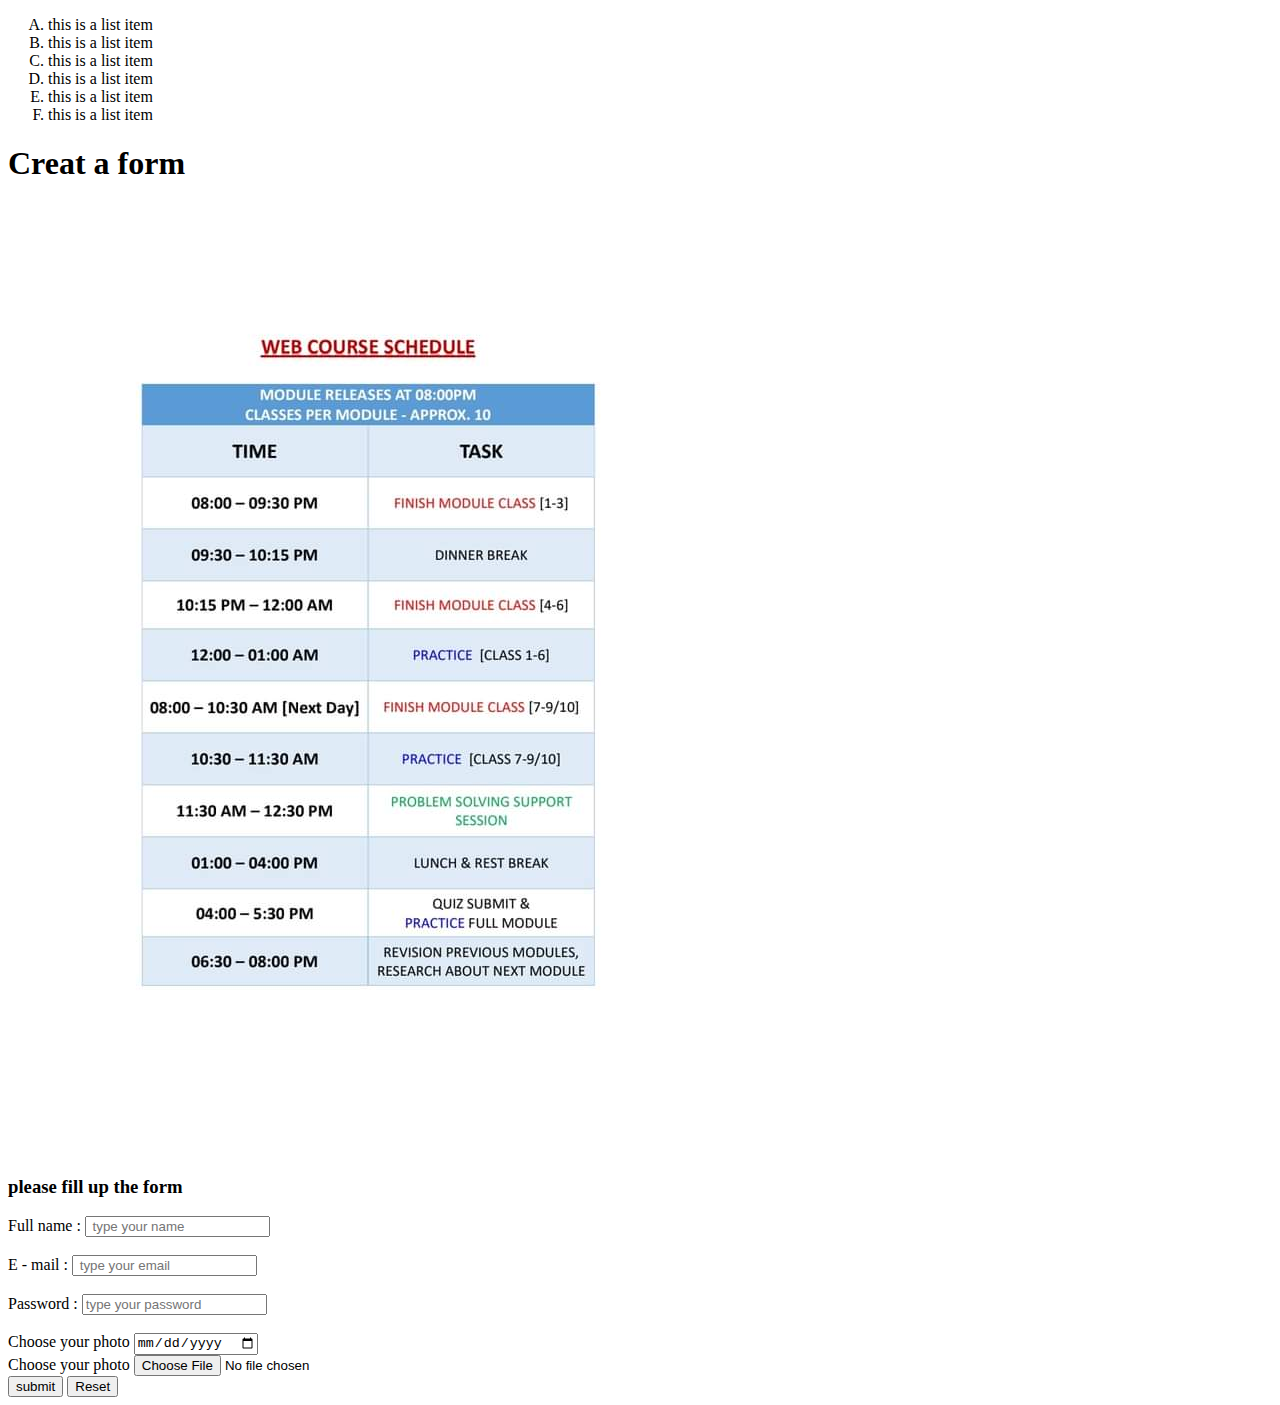
<file: module-1/index.html>
<!DOCTYPE html>
<html lang="en">
<head>
    <meta charset="UTF-8">
    <meta name="viewport" content="width=device-width, initial-scale=1.0">
    <link rel="shortcut icon" href="./images/IMG20230104182303.jpg" type="image/x-icon">
    <title>Developer Shanto</title>
</head>
<body>
    <div>
        <ol type="A">
            <li>this is a list item </li>
            <li>this is a list item </li>
            <li>this is a list item </li>
            <li>this is a list item </li>
            <li>this is a list item </li>
            <li>this is a list item </li>
        </ol>
    </div>
    <h1>Creat a form</h1><br>
    <img src="./images/419676639_355329447275558_8188053604738223723_n.jpg" alt=""><br>
    <h3>please fill up the form</h3>
    <form action="">
        <label for="fulname">Full name : </label>
    <input type="text" id="fulname" placeholder=" type your name"><br>
    <br>
    <label for="email">E - mail    : </label>
    <input type="email" id="email" placeholder=" type your email"><br>
    <br>
    <label for="password">Password : </label>
    <input type="password" id="password" placeholder="type your password"><br>
    <br>
    <label for="dob">Choose your photo</label>
    <input type="date" id="dob" ><br>
    <label for="photo">Choose your photo</label>
    <input type="file" id="photo" >
    <br>
    <button>submit</button> <input type="reset">
    </form>
    
     

</body>
</html>
</file>
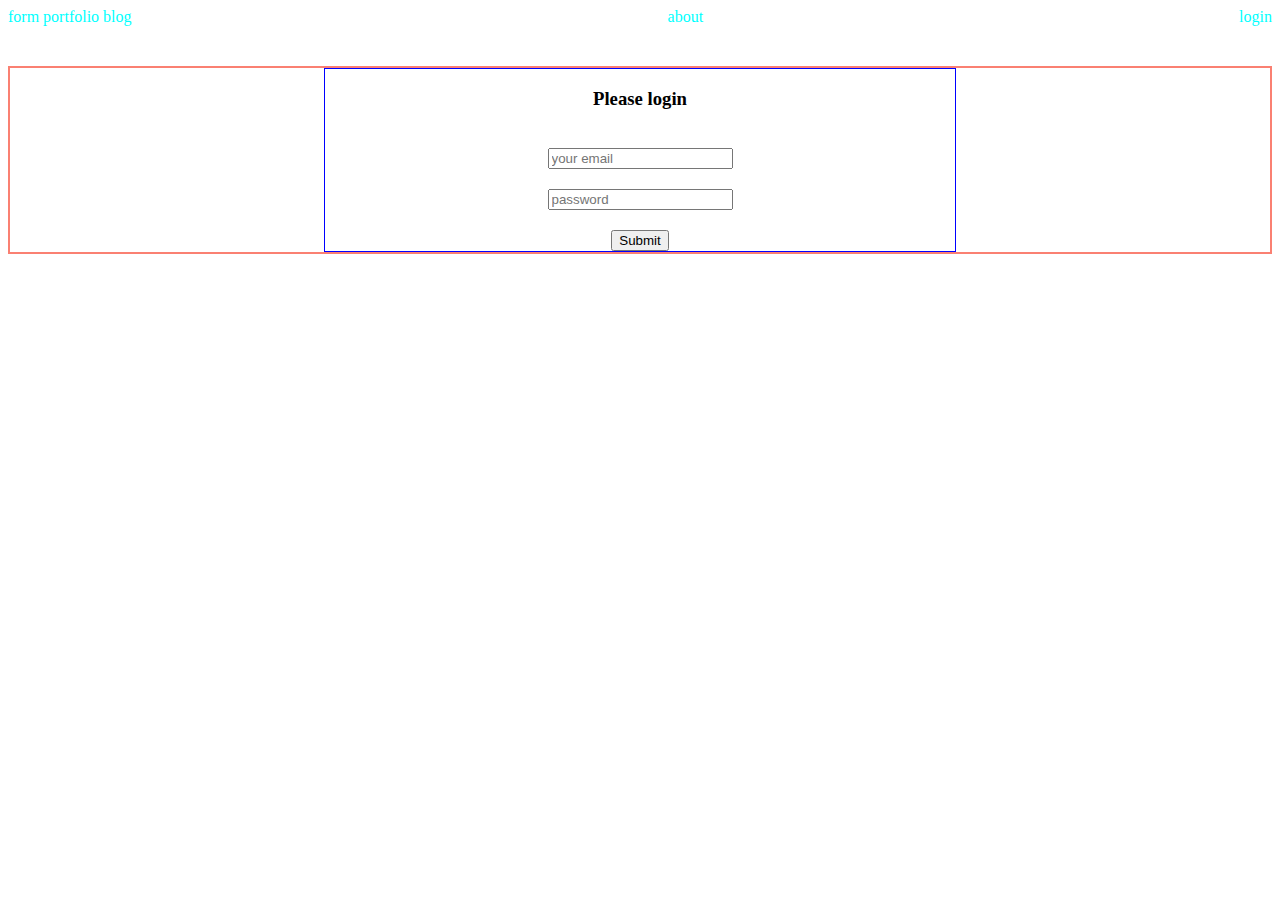
<file: module-7/index.html>
<!DOCTYPE html>
<html lang="en">
<head>
    <meta charset="UTF-8">
    <meta name="viewport" content="width=device-width, initial-scale=1.0">
    <title>Form</title>
    <style>
        nav{
            display: flex;
            justify-content: space-between;
        }
        nav a{
            text-decoration: none;
            color: aqua;
            
        }
        .ligin-container{
            display: flex;
            justify-content: center;
            margin-top: 40px;
            border: 2px solid salmon;
        }
        .login-form{
            display: flex;
            flex-direction: column;
            border: 1px solid blue;
            align-items: center;
            width: 50%;
        }
        .login-form input{
            margin-top: 20px;
        }

    </style>
</head>
<body>
    <nav>
        <div>
            <a href="">form</a>
        <a href="">portfolio</a>
        <a href="">blog</a>
        </div> 
        <a href="">about</a>
        <a href="">login</a>
    </nav>
    <section class="ligin-container">
        <form action="" class="login-form">
            <h3>Please login</h3>
            <input type="email" placeholder="your email" required>
            <input type="password" placeholder="password"> 
            <input type="submit">
        </form>
    </section>
</body>
</html>
</file>
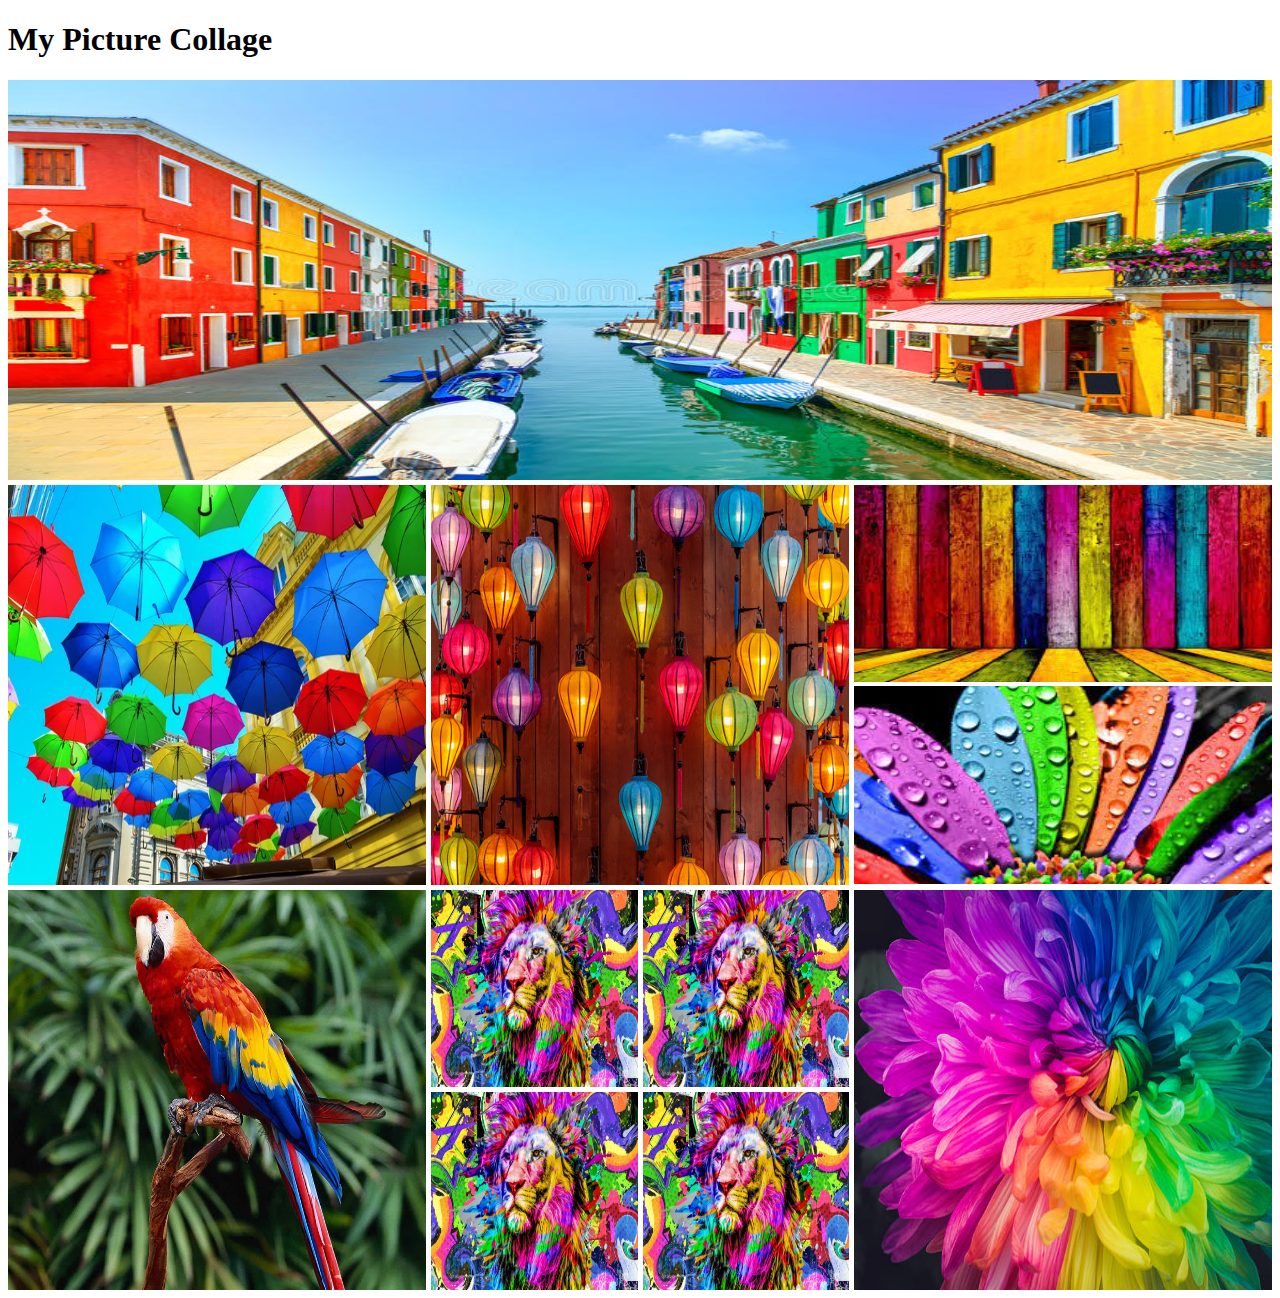
<file: module-8/index.html>
<!DOCTYPE html>
<html lang="en">

<head>
    <meta charset="UTF-8">
    <meta name="viewport" content="width=device-width, initial-scale=1.0">
    <title>Image Collage</title>
    <link rel="stylesheet" href="styles.css">
</head>

<body>
    <header>
        <h1>My Picture Collage</h1>

    </header>
    <main>
        <section>
            <div class="row">
                <img src="./image-collage/A.jpg" alt="">
            </div>
            <div class="row">
                <div>
                    <img src="./image-collage/B.jpg" alt="">

                </div>
                <div>
                    <img src="./image-collage/C.jpg" alt="">
                </div>
                <div class="vertical-collage">
                    <img src="./image-collage/D.jpg" alt="">
                    <img src="./image-collage/E.jpg" alt="">
                </div>

            </div>
            <div class="row">
                <div>
                    <img src="./image-collage/F.jpg" alt="">
                </div>
                <div class="square-collage">
                    <img src="./image-collage/G.jpg" alt="">
                    <img src="./image-collage/G.jpg" alt="">
                    <img src="./image-collage/G.jpg" alt="">
                    <img src="./image-collage/G.jpg" alt="">
                </div>
                <div>
                    <img src="./image-collage/H.jpg" alt="">
                </div>
            </div>
        </section>
    </main>

</body>

</html>
</file>
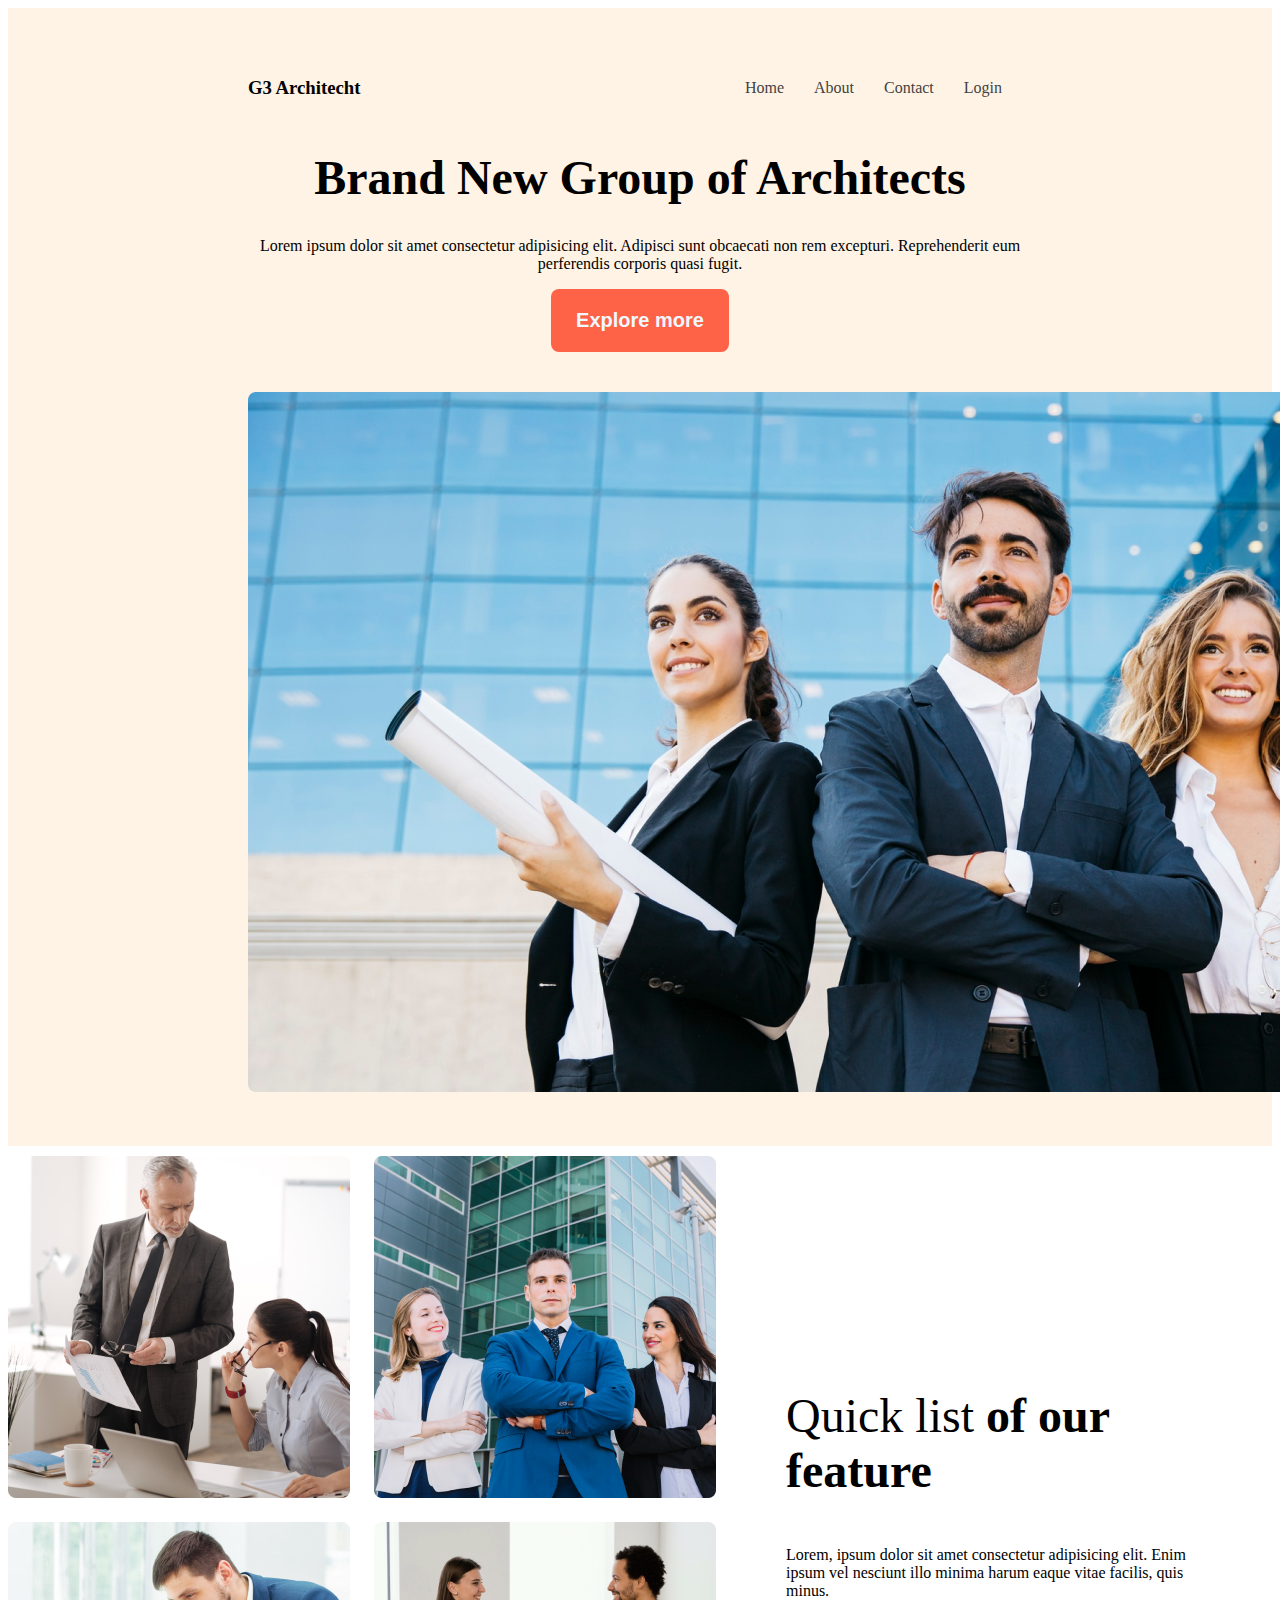
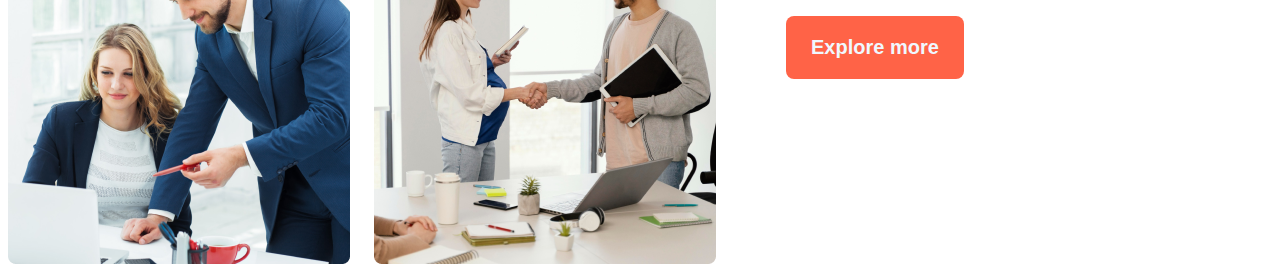
<file: module-9/index.html>
<!DOCTYPE html>
<html lang="en">

<head>
    <meta charset="UTF-8">
    <meta name="viewport" content="width=device-width, initial-scale=1.0">
    <title>G3 Architecht</title>
    <link rel="stylesheet" href="./styles.css">
</head>

<body>
    <header>
        <nav>
            <h3>G3 Architecht</h3>
            <ul>
                <li><a href="">Home</a></li>
                <li><a href="">About</a></li>
                <li><a href="">Contact</a></li>
                <li><a href="">Login</a></li>
            </ul>
        </nav>
        <div class="banner-content">
            <div class="banner-title">
                <h1>Brand New Group of Architects</h1>
                <p>Lorem ipsum dolor sit amet consectetur adipisicing elit. Adipisci sunt obcaecati non rem excepturi.
                    Reprehenderit eum perferendis corporis quasi fugit.</p>
                <button>Explore more</button>
            </div>
        </div>
        <div class="banner-image">
            <img src="./g3-architects-resources/images/banner.png" alt="">
        </div>

    </header>
    <main>
        <section class="teams-container">
            <div class="teams-img-container">
                <img src="./g3-architects-resources/images/team1.png" alt="">
                <img src="./g3-architects-resources/images/team2.png" alt="">
                <img src="./g3-architects-resources/images/team3.png" alt="">
                <img src="./g3-architects-resources/images/team4.png" alt="">
            </div>
            <div class="teams-content">
                <h3 class="teams-title"><span class="quick-list">Quick list</span> <span>of our </span><span class="teams-feature">feature</span></h3>
                <p class="teams-discription">Lorem, ipsum dolor sit amet consectetur adipisicing elit. Enim ipsum vel nesciunt illo minima harum eaque vitae facilis, quis minus.
                </p>
                <button>Explore more</button>
            </div>

        </section>
    </main>

</body>

</html>
</file>
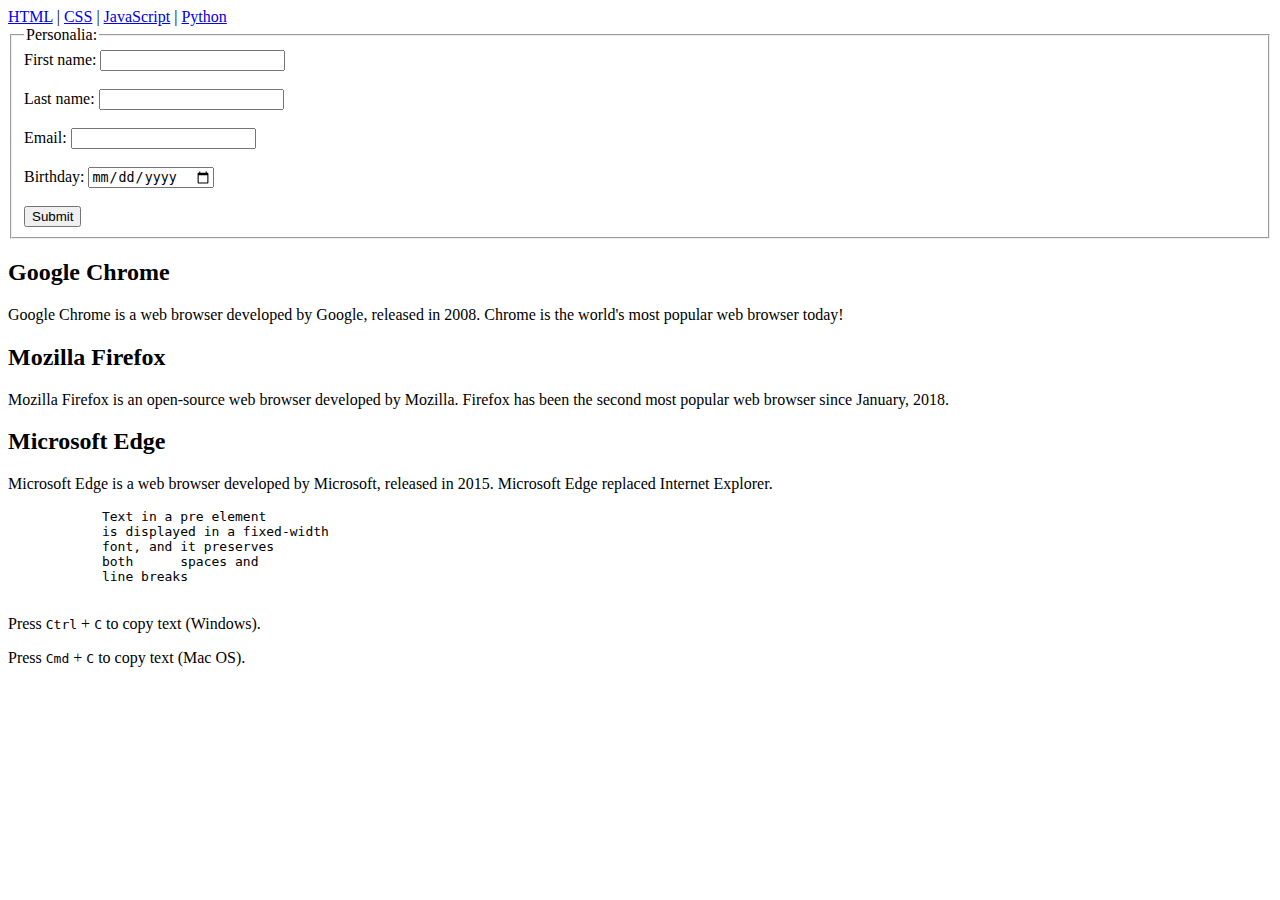
<file: module-1/blocklevel.html>
<!DOCTYPE html>
<html lang="en">
<head>
    <meta charset="UTF-8">
    <meta name="viewport" content="width=device-width, initial-scale=1.0">
    <title>Block level Element</title>
</head>
<body>
    <nav>
        <a href="/html/">HTML</a> |
        <a href="/css/">CSS</a> |
        <a href="/js/">JavaScript</a> |
        <a href="/python/">Python</a>
      </nav>
    <form action="/action_page.php">
        <fieldset>
          <legend>Personalia:</legend>
          <label for="fname">First name:</label>
          <input type="text" id="fname" name="fname"><br><br>
          <label for="lname">Last name:</label>
          <input type="text" id="lname" name="lname"><br><br>
          <label for="email">Email:</label>
          <input type="email" id="email" name="email"><br><br>
          <label for="birthday">Birthday:</label>
          <input type="date" id="birthday" name="birthday"><br><br>
          <input type="submit" value="Submit">
        </fieldset>
      </form>
      <article>
        <h2>Google Chrome</h2>
        <p>Google Chrome is a web browser developed by Google, released in 2008. Chrome is the world's most popular web browser today!</p>
        </article>
        
        <article>
        <h2>Mozilla Firefox</h2>
        <p>Mozilla Firefox is an open-source web browser developed by Mozilla. Firefox has been the second most popular web browser since January, 2018.</p>
        </article>
        
        <article>
        <h2>Microsoft Edge</h2>
        <p>Microsoft Edge is a web browser developed by Microsoft, released in 2015. Microsoft Edge replaced Internet Explorer.</p>
        </article>
        <pre>
            Text in a pre element
            is displayed in a fixed-width
            font, and it preserves
            both      spaces and
            line breaks
            </pre>
            <p>Press <kbd>Ctrl</kbd> + <kbd>C</kbd> to copy text (Windows).</p>

<p>Press <kbd>Cmd</kbd> + <kbd>C</kbd> to copy text (Mac OS).</p>
</body>
</html>
</file>
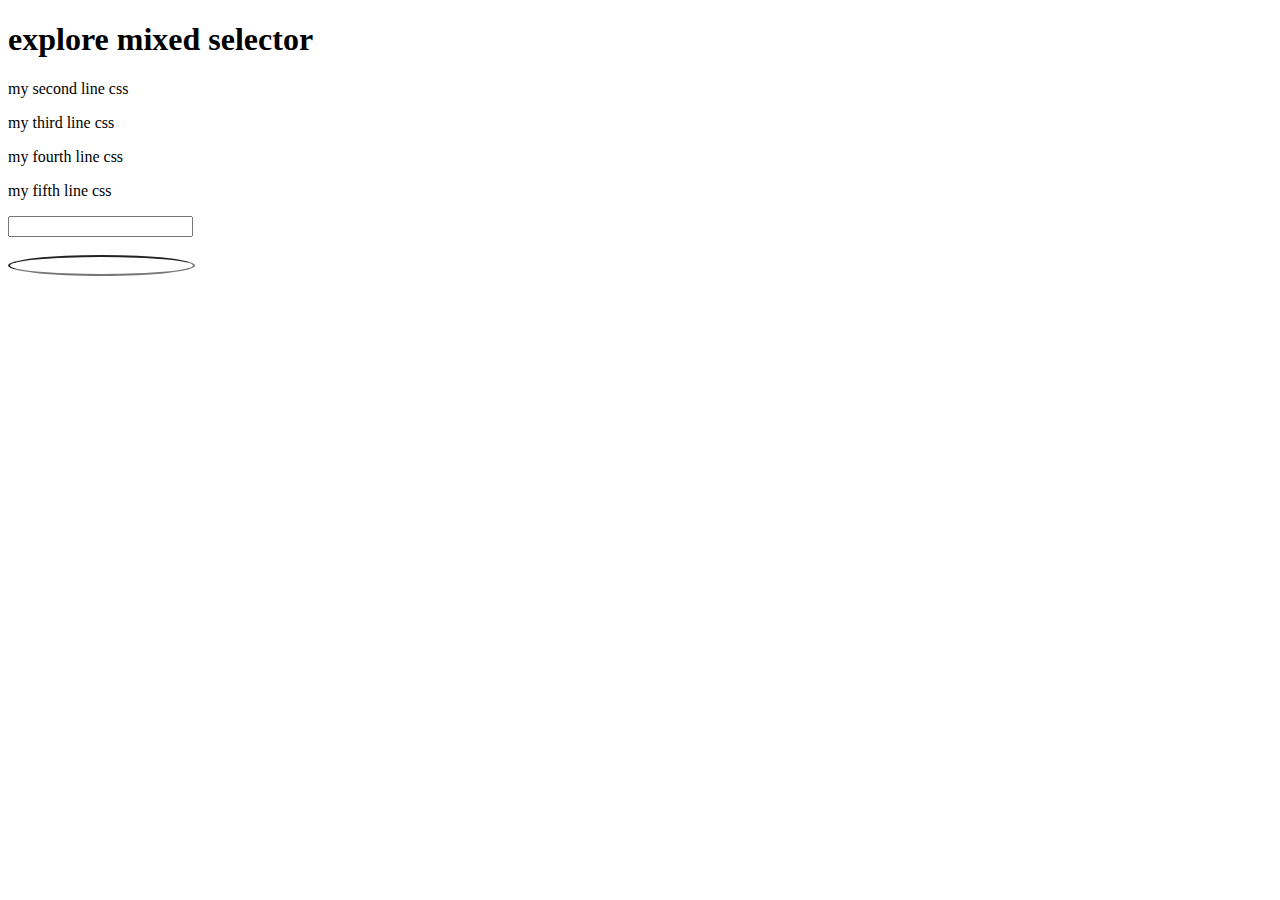
<file: module-1/explore-css.html>
<!DOCTYPE html>
<html lang="en">

<head>
    <meta charset="UTF-8">
    <meta name="viewport" content="width=device-width, initial-scale=1.0">
    <title>mixed selector</title>
    <style>
        h1 {
            font-weight: bold;
        }
         
         input:nth-of-type(2){
            font-style: italic;
            border-radius: 50%;
            color: red;
         }
    </style>
</head>

<body>
    <h1>explore mixed selector</h1>
    <p>my second line css</p>
    <p>my third line css</p>
    <p>my fourth line css</p>
    <p>my fifth line css</p>
    <input type="text">
    <br>
    <br>
    <input type="password">
</body>

</html>
</file>
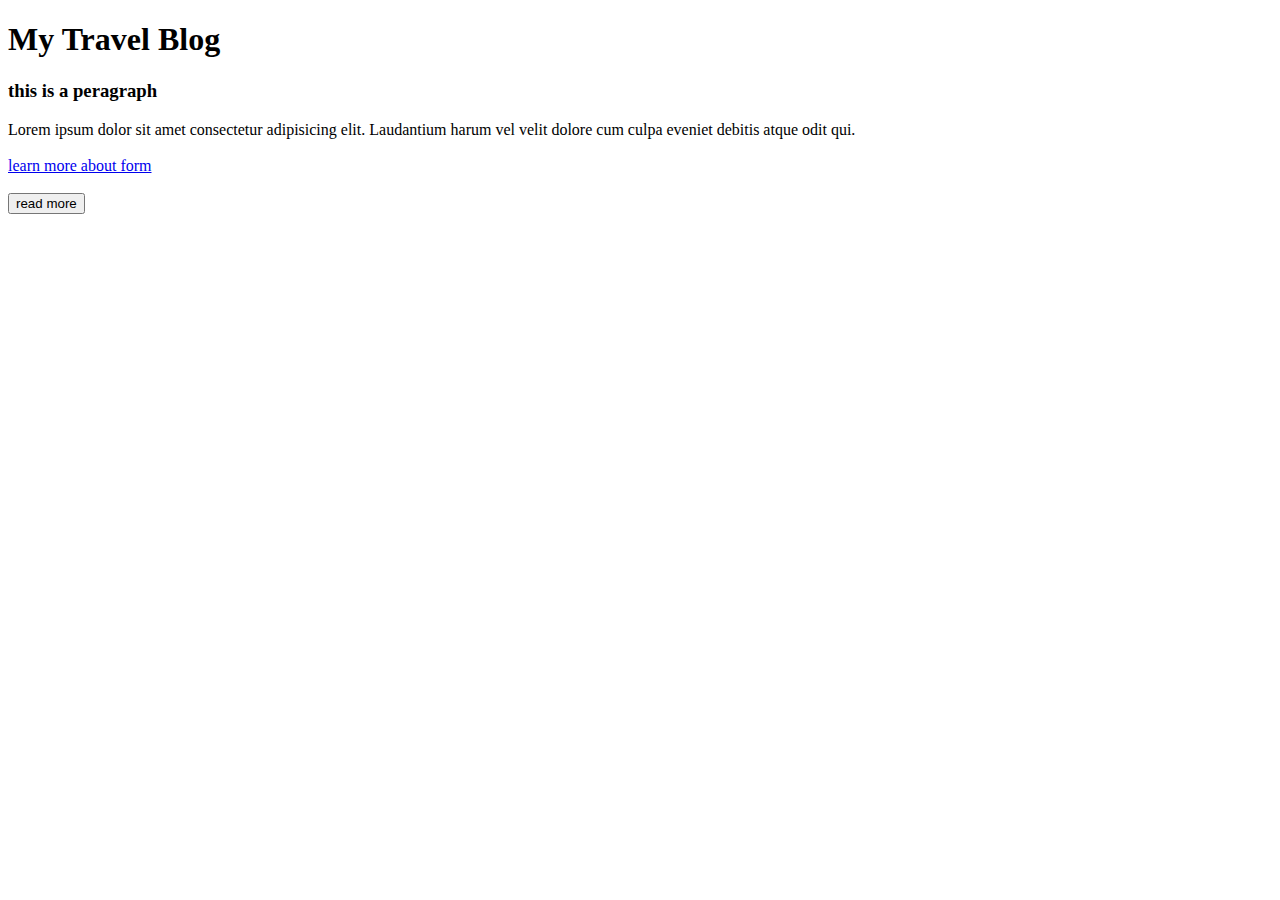
<file: module-1/travel.html>
<!DOCTYPE html>
<html lang="en">
<head>
    <meta charset="UTF-8">
    <meta name="viewport" content="width=device-width, initial-scale=1.0">
    <title>My Travel Blog</title>
</head>
<body>
    <!-- this is header section -->
    <header>
        <h1><strong>My  <span>Travel</span> Blog </strong></h1>
        <div>
            <h3>this is a peragraph</h3>
            Lorem ipsum dolor sit amet consectetur adipisicing elit. Laudantium harum vel velit dolore cum culpa eveniet debitis atque odit qui.
        </div><br>
        <a href="https://www.youtube.com/watch?v=HoV2LR3-Izo" target="_blank">learn more about form</a><br>

        <br>
        <button>read more</button>

    </header>
    <main>

    </main>
    <footer>

    </footer>
</body>
</html>
</file>
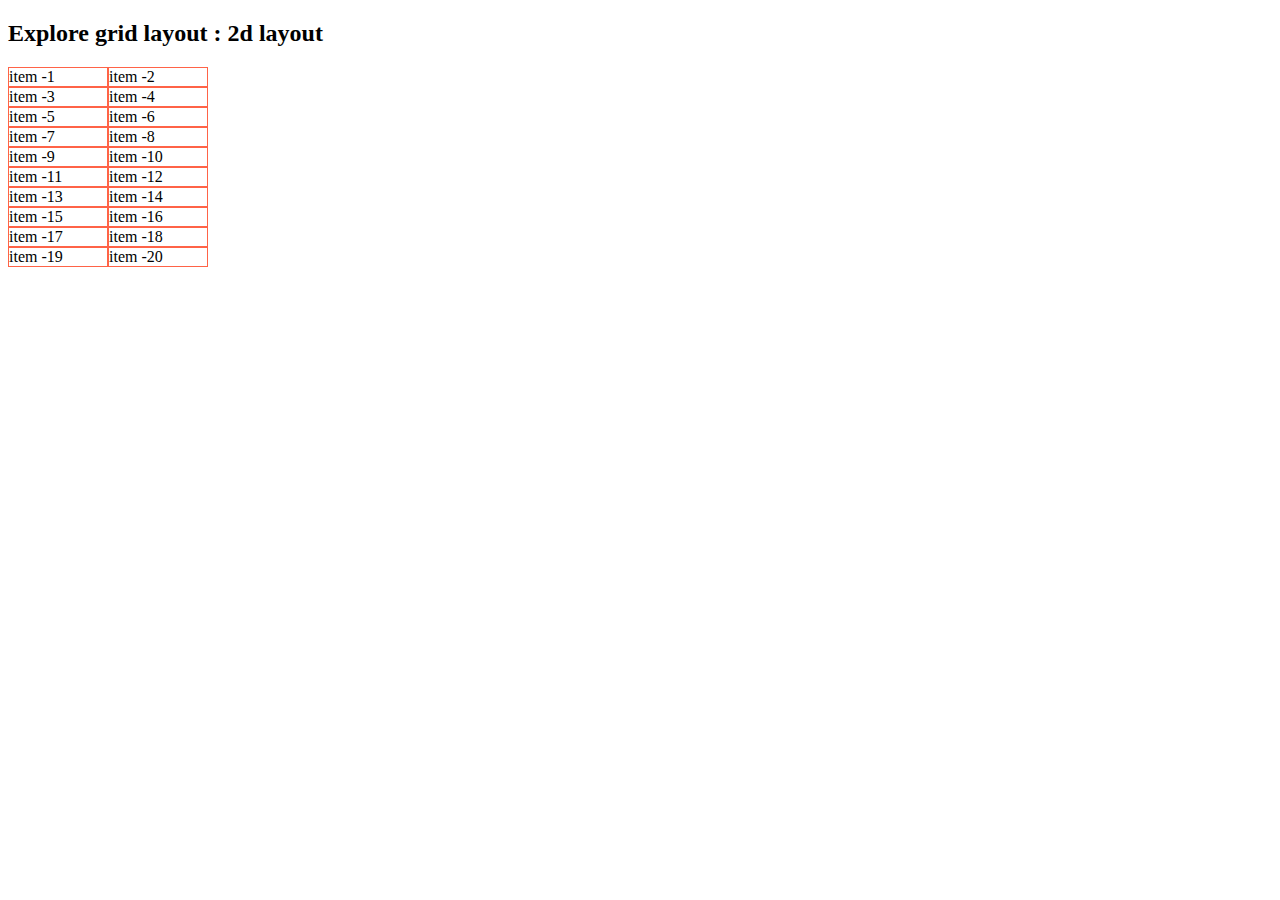
<file: module-7/Grid.html>
<!DOCTYPE html>
<html lang="en">
<head>
    <meta charset="UTF-8">
    <meta name="viewport" content="width=device-width, initial-scale=1.0">
    <title>Grid layout</title>
    <style>
        .container{
            display: grid;
            grid-template-columns: repeat(2,100px);
        }
        .item{
            border: 1px solid tomato;
        }
    </style>
</head>
<body>
    <h2>Explore grid layout : 2d layout</h2>
    <div class="container">
        <div class="item">item -1</div>
        <div class="item">item -2</div>
        <div class="item">item -3</div>
        <div class="item">item -4</div>
        <div class="item">item -5</div>
        <div class="item">item -6</div>
        <div class="item">item -7</div>
        <div class="item">item -8</div>
        <div class="item">item -9</div>
        <div class="item">item -10</div>
        <div class="item">item -11</div>
        <div class="item">item -12</div>
        <div class="item">item -13</div>
        <div class="item">item -14</div>
        <div class="item">item -15</div>
        <div class="item">item -16</div>
        <div class="item">item -17</div>
        <div class="item">item -18</div>
        <div class="item">item -19</div>
        <div class="item">item -20</div>

    </div>
</body>
</html>
</file>
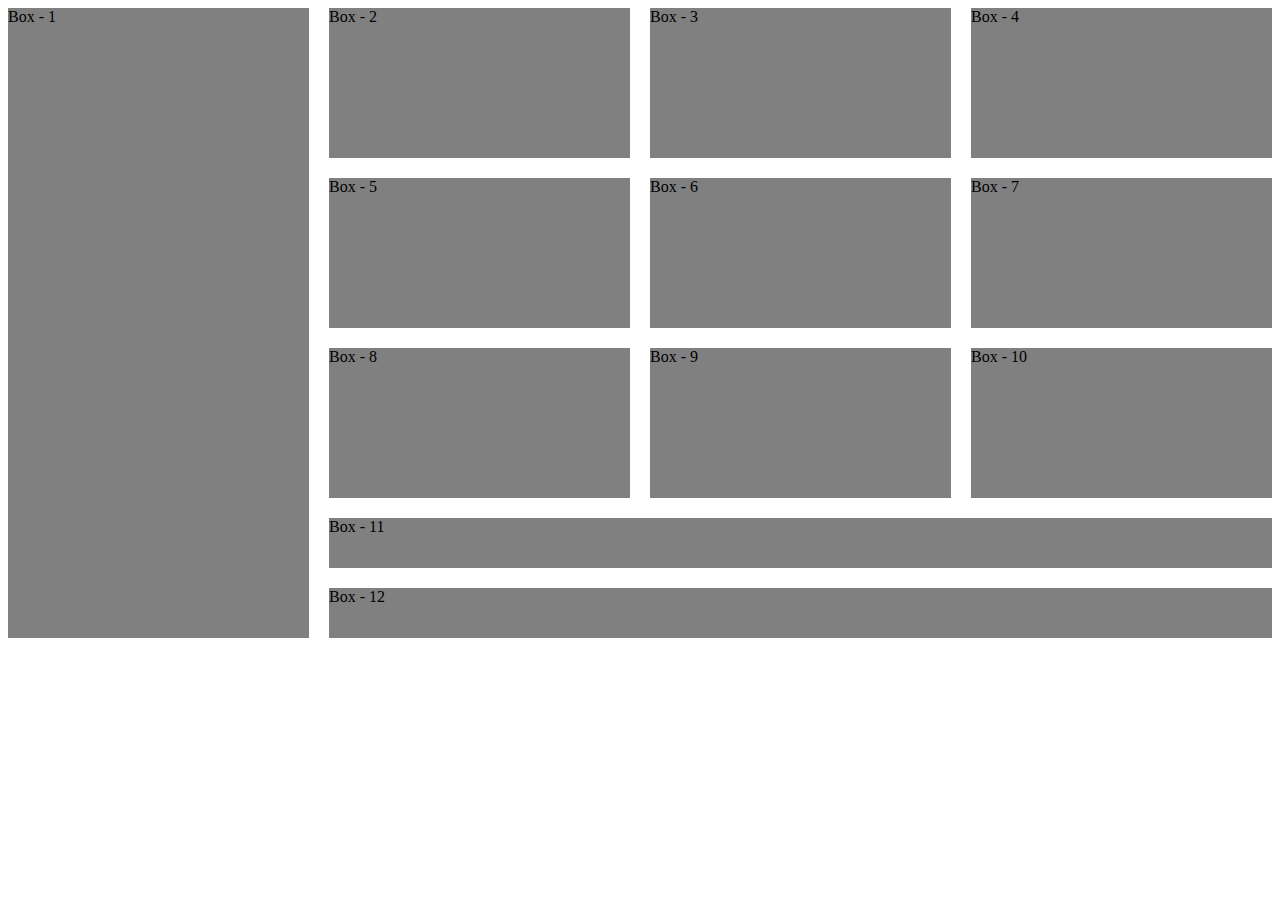
<file: module-8/grid.html>
<!DOCTYPE html>
<html lang="en">
<head>
    <meta charset="UTF-8">
    <meta name="viewport" content="width=device-width, initial-scale=1.0">
    <title>grid layout</title>
    <link rel="stylesheet" href="grid.css">
</head>
<body>
     <div class="container">
        <div class="box" id="box-1">Box - 1</div>
        <div class="box" id="box-2">Box - 2</div>
        <div class="box" id="box-3">Box - 3</div>
        <div class="box" id="box-4">Box - 4</div>
        <div class="box" id="box-5">Box - 5</div>
        <div class="box" id="box-6">Box - 6</div>
        <div class="box" id="box-7">Box - 7</div>
        <div class="box" id="box-8">Box - 8</div>
        <div class="box" id="box-9">Box - 9</div>
        <div class="box" id="box-10">Box - 10</div>
        <div class="box" id="box-11">Box - 11</div>
        <div class="box" id="box-12">Box - 12</div>
     </div>
    
</body>
</html>
</file>
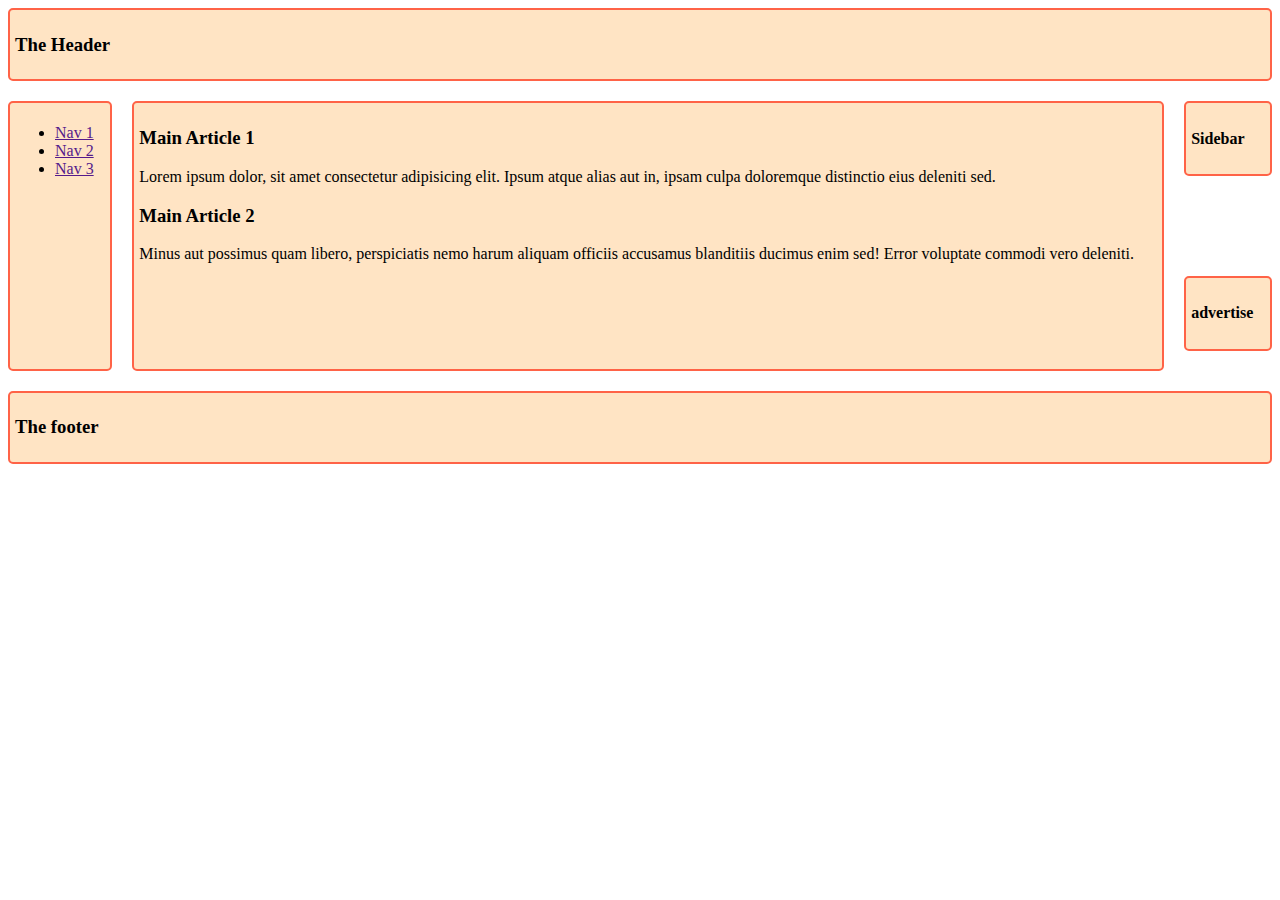
<file: module-8/gridarea.html>
<!DOCTYPE html>
<html lang="en">
<head>
    <meta charset="UTF-8">
    <meta name="viewport" content="width=device-width, initial-scale=1.0">
    <title>Grid area layout</title>
    <link rel="stylesheet" href="gridarea.css">
</head>
<body class="container">
    <header class="header">
        <h3>The Header</h3>
    </header>
    <nav class="nav">
        <ul>
            <li><a href="">Nav 1</a></li>
            <li><a href="">Nav 2</a></li>
            <li><a href="">Nav 3</a></li>
        </ul>
    </nav>
    <main class="main">
        <article>
            <h3>Main Article 1</h3>
            <p>Lorem ipsum dolor, sit amet consectetur adipisicing elit. Ipsum atque alias aut in, ipsam culpa doloremque distinctio eius deleniti sed.</p>
        </article>
        <article>
            <h3>Main Article 2</h3>
            <p>Minus aut possimus quam libero, perspiciatis nemo harum aliquam officiis accusamus blanditiis ducimus enim sed! Error voluptate commodi vero deleniti.</p>
        </article>
    </main>
    <aside>
        <div class="sidebar">
            <h4>Sidebar</h4>
        </div>
        <div class="advertise">
            <h4>advertise</h4>
        </div>
    </aside>
    <footer class="footer">
        <h3>The footer</h3>
    </footer>
</body>
</html>
</file>
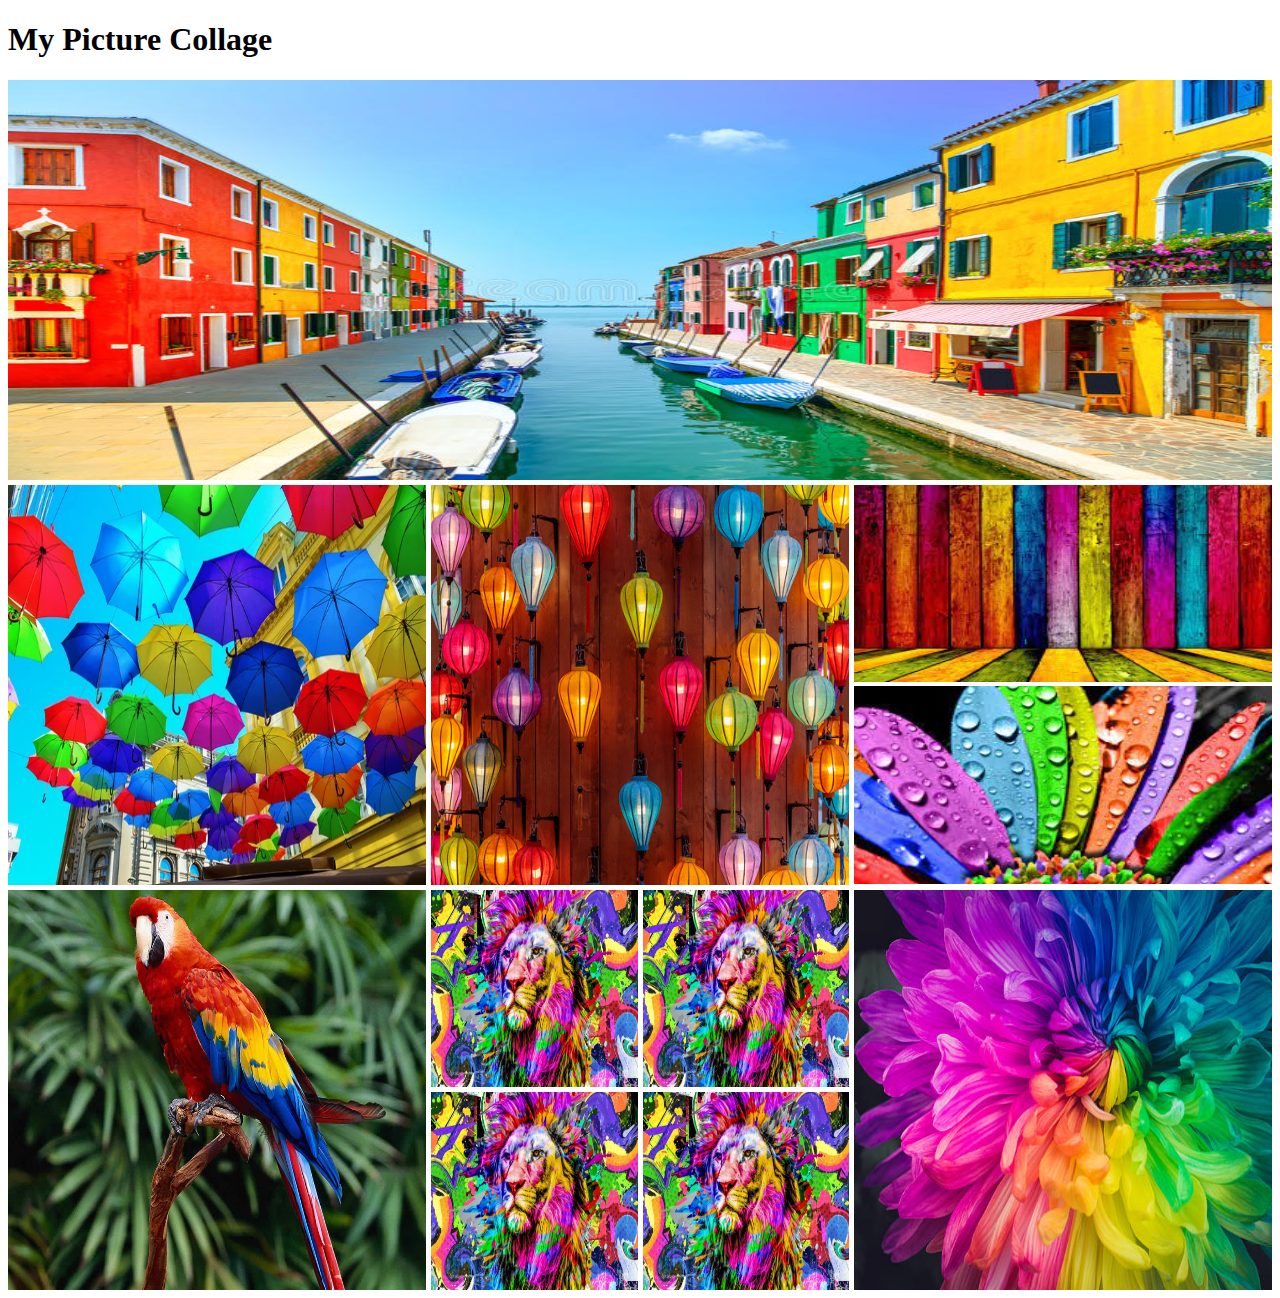
<file: module-9/simle responsive website/simple-responsive-examples/collage.html>
<!DOCTYPE html>
<html lang="en">

<head>
    <meta charset="UTF-8">
    <meta name="viewport" content="width=device-width, initial-scale=1.0">
    <title>Picture Collage</title>
    <link rel="stylesheet" href="styles/collage.css">
</head>

<body>
    <header>
        <h1>My Picture Collage</h1>
    </header>
    <main>
        <section>
            <div class="row">
                <img src="images/A.jpg" alt="">
            </div>
            <div class="row">
                <div>
                    <img src="images/B.jpg" alt="">
                </div>
                <div>
                    <img src="images/C.jpg" alt="">
                </div>
                <div class="vertical-collage">
                    <img src="images/D.jpg" alt="">
                    <img src="images/E.jpg" alt="">
                </div>
            </div>
            <div class="row">
                <div>
                    <img src="images/F.jpg" alt="">
                </div>
                <div class="square-collage">
                    <img src="images/G.jpg" alt="">
                    <img src="images/G.jpg" alt="">
                    <img src="images/G.jpg" alt="">
                    <img src="images/G.jpg" alt="">
                </div>
                <div>
                    <img src="images/H.jpg" alt="">
                </div>
            </div>
        </section>
    </main>
</body>

</html>
</file>
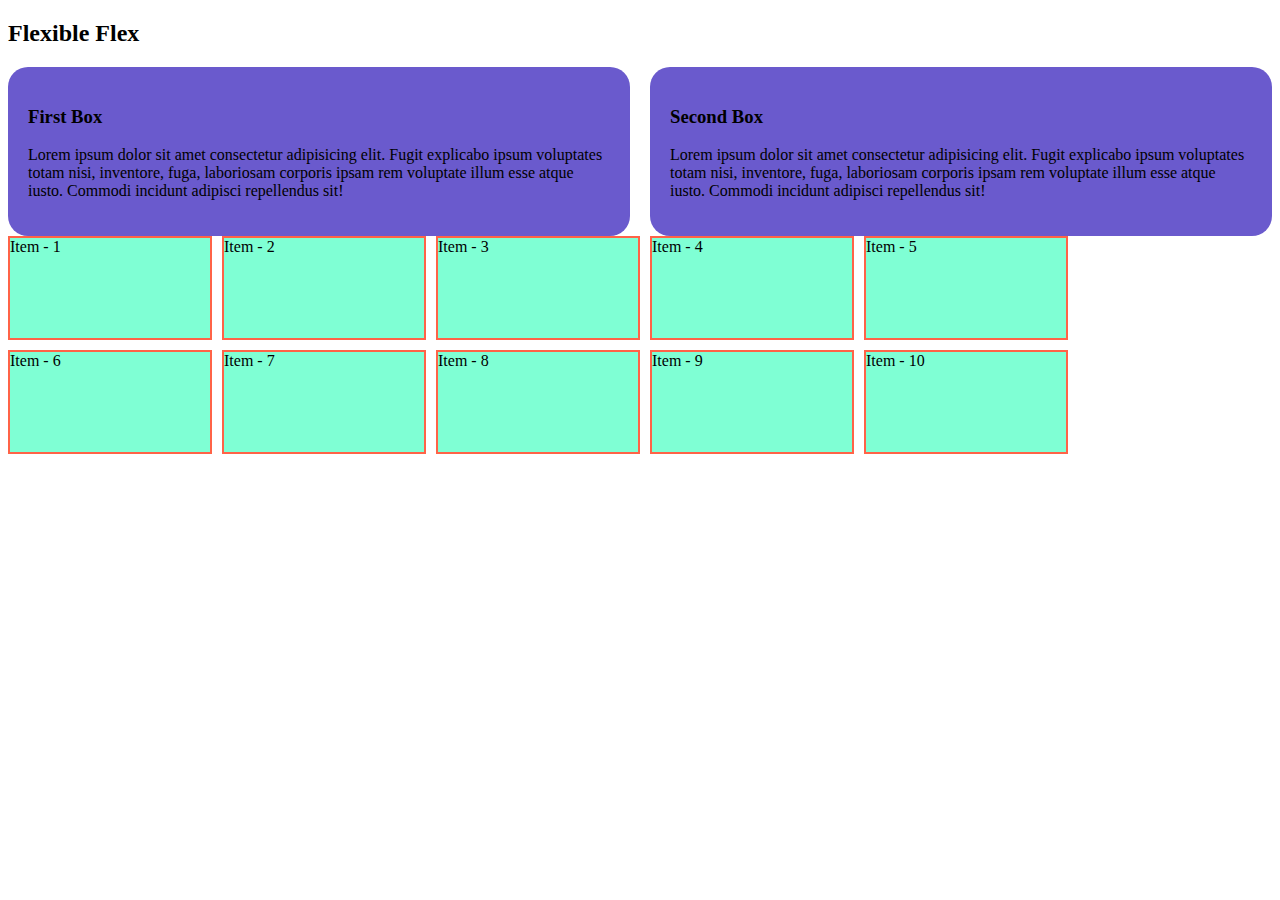
<file: module-9/simle responsive website/simple-responsive-examples/flex.html>
<!DOCTYPE html>
<html lang="en">
<head>
    <meta charset="UTF-8">
    <meta name="viewport" content="width=device-width, initial-scale=1.0">
    <title>Responsive Flex</title>
    <style>
        .container{
            display: flex;
            gap: 20px;
        }
        .box{
            background-color: slateblue;
            padding: 20px;
            border-radius: 20px;
        }
        .container2{
            display: flex;
            flex-wrap: wrap;
            gap: 10px;
        }
        .item{
            width: 200px;
            height: 100px;
            background-color: aquamarine;
            border: 2px solid tomato;
        }
        @media screen and (max-width: 576px) {
            .container{
                flex-direction: column;
            }
        }
    </style>
</head>
<body>
    <h2>Flexible Flex</h2>
    <div class="container">
        <div class="box">
            <h3>First Box</h3>
            <p>Lorem ipsum dolor sit amet consectetur adipisicing elit. Fugit explicabo ipsum voluptates totam nisi, inventore, fuga, laboriosam corporis ipsam rem voluptate illum esse atque iusto. Commodi incidunt adipisci repellendus sit!</p>
        </div>
        <div class="box">
            <h3>Second Box</h3>
            <p>Lorem ipsum dolor sit amet consectetur adipisicing elit. Fugit explicabo ipsum voluptates totam nisi, inventore, fuga, laboriosam corporis ipsam rem voluptate illum esse atque iusto. Commodi incidunt adipisci repellendus sit!</p>
        </div>
    </div>
    <div class="container2">
        <div class="item">Item - 1</div>
        <div class="item">Item - 2</div>
        <div class="item">Item - 3</div>
        <div class="item">Item - 4</div>
        <div class="item">Item - 5</div>
        <div class="item">Item - 6</div>
        <div class="item">Item - 7</div>
        <div class="item">Item - 8</div>
        <div class="item">Item - 9</div>
        <div class="item">Item - 10</div>
    </div>
</body>
</html>
</file>
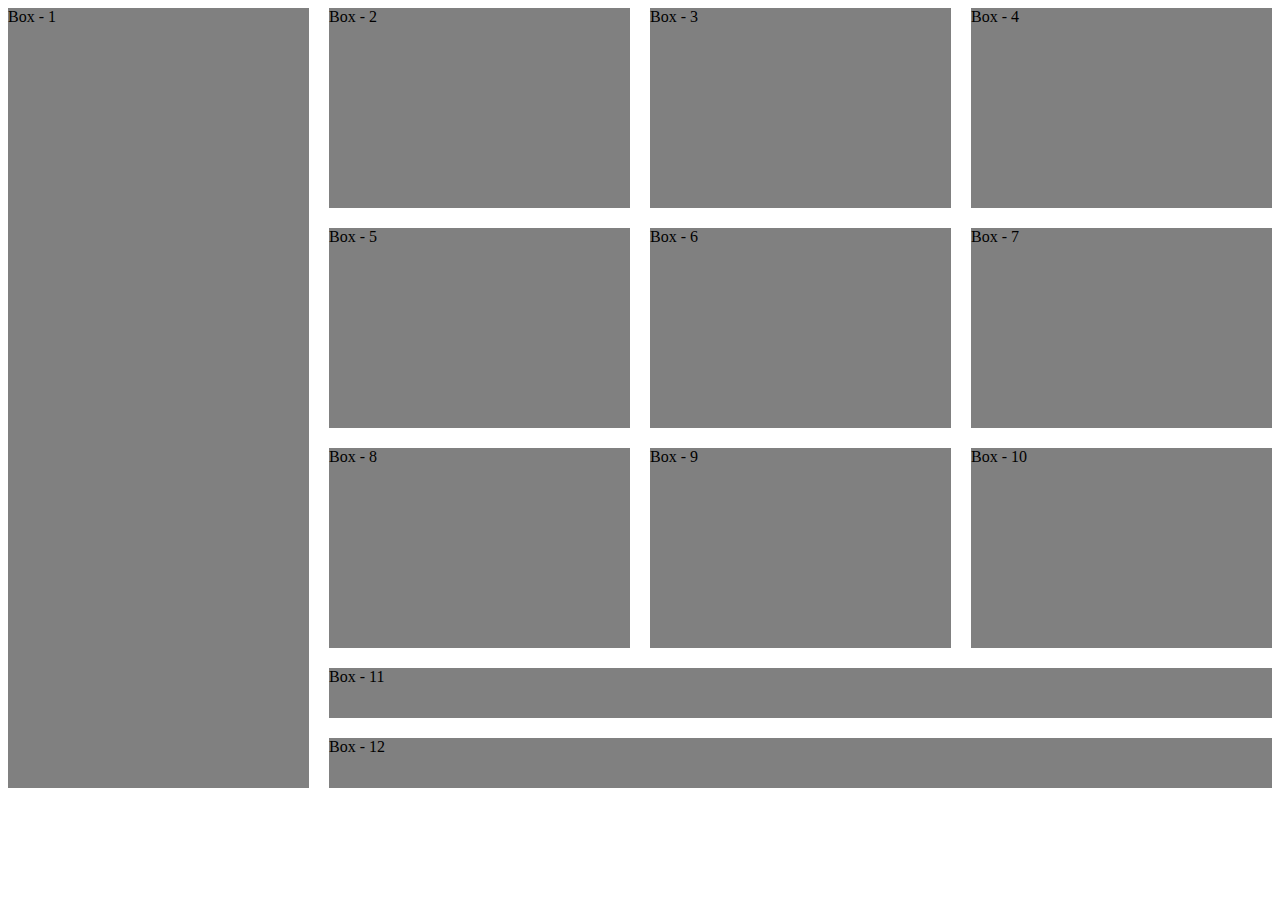
<file: module-9/simle responsive website/simple-responsive-examples/grid.html>
<!DOCTYPE html>
<html lang="en">
<head>
    <meta charset="UTF-8">
    <meta name="viewport" content="width=device-width, initial-scale=1.0">
    <title>Document</title>
    <style>
        .container{
            display: grid;
            grid-template-columns: repeat(4, 1fr);
            grid-template-rows: repeat(3, 200px) 50px 50px;
            gap: 20px;
        }
        .box{
            background-color: gray;
        }
        #box-1{
            grid-row: span 5;
        }
        #box-11, #box-12{
            grid-column: span 3;
        }
    </style>
</head>
<body>
    <!-- .container>.box#box-$*12{Box - $} -->
    <div class="container">
        <div class="box" id="box-1">Box - 1</div>
        <div class="box" id="box-2">Box - 2</div>
        <div class="box" id="box-3">Box - 3</div>
        <div class="box" id="box-4">Box - 4</div>
        <div class="box" id="box-5">Box - 5</div>
        <div class="box" id="box-6">Box - 6</div>
        <div class="box" id="box-7">Box - 7</div>
        <div class="box" id="box-8">Box - 8</div>
        <div class="box" id="box-9">Box - 9</div>
        <div class="box" id="box-10">Box - 10</div>
        <div class="box" id="box-11">Box - 11</div>
        <div class="box" id="box-12">Box - 12</div>
    </div>
</body>
</html>
</file>
<file: module-8/styles.css>
img {
  height: 100%;
  width: 100%;
}

.row {
  height: 400px;
  display: flex;
  margin-bottom: 5px;
  gap: 5px;
}
.row > div {
  flex: 1;
}
.vertical-collage img {
  height: calc((100% - 5px) / 2);
}
.square-collage {
  display: grid;
  grid-template-columns: repeat(2, 1fr);
  gap: 5px;
}

/* responsive media query */
@media screen and (max-width: 576px) {
  .row {
    flex-direction: column;
    height: auto;
  }
  .square-collage {
    grid-template-columns: 1fr;
  }
}

/* medium devices */
@media screen and (min-width: 576px) and (max-width: 992px) {
  .row {
    flex-direction: column;
    height: auto;
  }
}
</file>
<file: module-9/styles.css>
/* header styles */
header {
  background-color: rgba(255, 143, 14, 0.11);
  padding: 50px 240px;
}
li > a {
  text-decoration: none;
  color: #424242;
}

nav {
  display: flex;
  justify-content: space-between;
  align-items: center;
}
nav > ul {
  display: flex;
}
nav li {
  list-style: none;
  margin-right: 30px;
  font-weight: 500;
  font-size: 1rem;
}
.banner-content {
  max-width: 800px;
  margin: auto;
}
h1 {
  font-size: 3rem;
}
button {
  font-size: 20px;
  font-weight: 600;
  border: none;
  border-radius: 8px;
  background-color: tomato;
  padding: 20px 25px;
  color: aliceblue;
  cursor: pointer;
}
.banner-title {
  text-align: center;
}
.banner-image {
  padding-top: 40px;
  width: 100%;
}
/* responsive media screen */
@media screen and (max-width: 576px) {
  header {
    padding: 0;
  }
  nav {
    flex-direction: column;
  }
}
main {
  max-width: 1440px;
  margin: 0 auto;
}
.teams-container {
  margin-top: 10px;
  display: flex;
  align-items: center;
}
.teams-img-container {
  display: grid;
  grid-template-columns: repeat(2, 1fr);
  gap: 24px;
}
.teams-content {
  padding-right: 70px;
  padding-left: 70px;
}
.teams-title {
  font-size: 3rem;
}
.teams-title .quick-list {
  color: black;
  font-weight: 500;
}
.banner-title .teams-feature {
  color: orange;
  font-weight: 700;
}
</file>
<file: module-8/grid.css>
.container {
  display: grid;
  grid-template-columns: repeat(4, 1fr);
  grid-template-rows: repeat(3, 150px) 50px 50px;
  gap: 20px;
}

.box {
  background-color: gray;
}
#box-1 {
  grid-row: span 5;
}
#box-11,
#box-12 {
  grid-column: span 3;
}
</file>
<file: module-8/gridarea.css>
.header, .nav,  .main, .sidebar, .advertise, .footer{
    background-color: bisque;
    border: 2px solid tomato;
    padding: 5px;
    border-radius: 5px;
}
.header{
    grid-area: header;
}
.nav{
    grid-area: nav;
}
.main{
    grid-area: main;
}
.sidebar{
    grid-area: sidebar;
    margin-bottom: 100px;
}
.advertise{
    grid-area: advertise;
}
.footer{
    grid-area: footer;
}
.container{
    display: grid;
    grid-template-areas: 
    "header header header header"
    "nav    main   main   sidebar"
    "nav    main   main   advertise"
    "footer footer footer footer"
    
    ;
    gap: 20px;
}
</file>
<file: module-9/simle responsive website/simple-responsive-examples/styles/collage.css>
img{
    width: 100%;
    height: 100%;
}
.row{
    height: 400px;
    display: flex;
    gap: 5px;
    margin-bottom: 5px;
}
.row > div{
    flex: 1;
}
.vertical-collage img{
    height: calc( (100% - 5px)/2 );
}
.square-collage{
    display: grid;
    grid-template-columns: repeat(2, 1fr);
    gap: 5px;
}

/* Responsive Media Query */
@media screen and (max-width:576px) {
    .row{
        flex-direction: column;
        height: auto;
    }
    .square-collage{
        grid-template-columns: 1fr;
    }
}

/* medium devices */
@media screen and (min-width: 576px) and (max-width: 992px) {
    .row{
        flex-direction: column;
        height: auto;
    }
}
</file>
